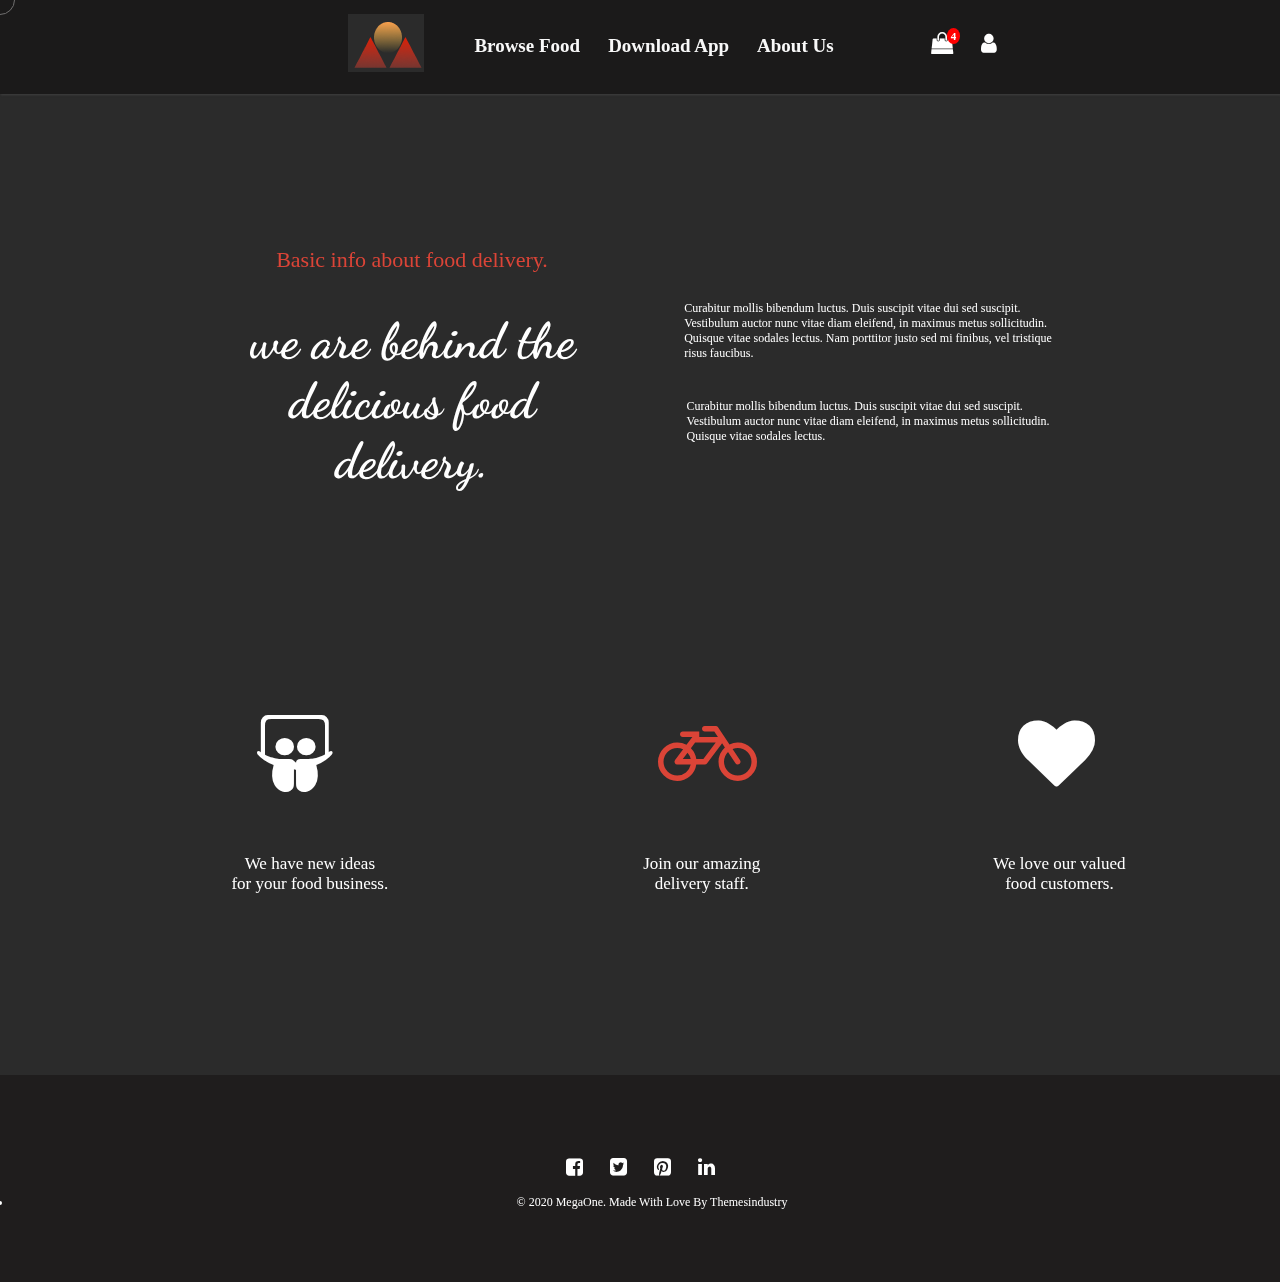
<file: about/about.html>
<!DOCTYPE html>
<html lang="en">
<head>
    <meta charset="UTF-8">
    <meta name="viewport" content="width=device-width, initial-scale=1.0, maximum-scale=2.0,minimum-scale=1.0, user-scalable=no" />
    <link rel="stylesheet" href="https://cdnjs.cloudflare.com/ajax/libs/font-awesome/4.7.0/css/font-awesome.min.css">
    <script src="https://code.jquery.com/jquery-3.3.1.min.js">
    </script>
    <link rel="stylesheet" href="../shared.css">
    <link rel="stylesheet" href="about.css">
    <title>Document</title>
</head>
<body>
    <div class="backdrop"></div>
    <div class="cursor"></div>
    <header class="logo_head">
        <button class="toggle-button">
            <span class="toggle-button__bar"></span>
            <span class="toggle-button__bar"></span>
            <span class="toggle-button__bar"></span>
        </button>
        <nav  class="navigation" style="height: 70px;">
        <div style="height:70px;">
       
<ul class="list_items">
                <li class="list_item">
                      <div>
                    <a href="../index.html">
                        <img src="../logo.png" alt="logo" class="logo_pic">
                         </a>
                       </div>
                    </li>
            <li class="list_item"><a href="../browse/browse.html">Browse Food</a></li>
            <li class="list_item"><a href="../app/app.html">Download App</a></li>
            <li class="list_item"><a href="about.html">About Us</a></li>
        
        </ul>
        <i class="fa fa-shopping-bag"></i><span class="badge rounded-circle">4</span>
        <a href="#"><i class="fa fa-user"></i></a> 
       <a href="#"></a> 
       <div class="food_dropdown">
        <button  class="food_dropbtn"></button>
           <div class="food_content">
          <a href=""><img src="../chicken.jpg" class="snow1" ><h1 class="food_info_1">Chicken</h1><p class="price_1">Rs.2000</p>
            <i class="fa fa-minus fa-m-1"></i><p class="quantity_1">1</p><i class="fa fa-plus fa-1"></i> <i class="fa fa-trash t-1"></i></a> 
        <a href=""><img src="../pizz.jpg" class="snow2"><h1 class="food_info_2">Pizza</h1><p class="price_2">Rs.2000</p>
            <i class="fa fa-minus fa-m-2"></i> <p class="quantity_2">1</p><i class="fa fa-plus fa-2"></i><i class="fa fa-trash t-2"></i></a> 
        <a href=""><img src="../spaghetti.jpg" class="snow3"><h1 class="food_info_3">Spaghetti</h1><p class="price_3">Rs.2000</p>
            <i class="fa fa-minus fa-m-3"></i><p class="quantity_3">1</p><i class="fa fa-plus fa-3"></i><i class="fa fa-trash t-3"></i></a>   
            <h1 class="price">Rs.3000</h1>
            <a href="#"><button class="check">CHECKOUT</button></a>
           </div>
           </div>
           
            
        
       </div>
      
       <div class="dropdown">
        <button class="dropbtn"><i class="fa fa-angle-down"></i></button>
        <div class="dropdown-content">
        <a href="#"><i class="fa fa-key"></i>Login</a>
        <a href="#"><i class="fa fa-registered"></i>Register</a>
        <a href="#"><i class="fa fa-user-circle"></i>Account</a>
        <a href="#"><i class="fa fa-lock"></i>Logout</a>
        </div>
   
      </nav>    
    </header>
    <nav class="mobile-nav">
        <ul class="mobile-nav__items">        
            <li class="mobile-nav__item"> <a href="../index.html"><img src="../logo.png" alt="logo" class="logo_pic"></a> </li>
            <li class="mobile-nav__item"><a href="../browse/browse.html">Browse Food</a></li>
            <li class="mobile-nav__item"><a href="../app/app.html">Download App</a></li>
            <li class="mobile-nav__item"><a href="../about/about.html">About Us</a></li>
            <li class="mobile-nav__ite">   <a href="#" style="width:3rem;"> <i class="fa fa-facebook-square"></i></a>
              <a href="#"  style="width:3rem;"> <i class="fa fa-twitter-square"></i></a>
              <a href="#"  style="width:3rem;">  <i class="fa fa-pinterest-square"></i></a>
              <a href="#"  style="width:3rem;">  <i class="fa fa-linkedin"></i></a></li>
            <li class="mobile-nav__ite"><a href="#">Email@website.com</a></li>
            <li class="mobile-nav__ite"><a href="#">+1 631 123 4567</a></li>
            <li class="mobile-nav__ite"><a href="#">
              © 2020 MegaOne. Made With Love by Themesindustry</a></li>
              <li class="mobile-nav__ite"><a href="#">_________________________________</a></li>
          </ul>
          </nav>
<main>

<div class="about_container">
    <ul class="about_lists">
        <li class="about_list">
         <p class="about_line">   Basic info about food delivery.</p>
        </li>
        <li class="about_list">
           <h1 class="about_h">we are behind the<br> delicious food <br>delivery.</h1> 
        </li>
        <li class="about_list">
            <p class="another_para">Curabitur mollis bibendum luctus. Duis suscipit vitae dui sed suscipit.<br>
               Vestibulum auctor nunc vitae diam eleifend, in maximus metus sollicitudin.<br>
                 Quisque vitae sodales lectus. Nam porttitor justo sed mi finibus, vel tristique <br>
                 risus faucibus.</p>
              </li>
              <li class="about_list">
                <p class="another_para_1">Curabitur mollis bibendum luctus. Duis suscipit vitae dui sed suscipit.<br>
                   Vestibulum auctor nunc vitae diam eleifend, in maximus metus sollicitudin.<br>
                    Quisque vitae sodales lectus.</p>
                  </li>
    </ul>
</div>
<section>
    <div>
        <ul class="new_praise">
            <i class="fa fa-slideshare"></i>
            <li class="praise">
               We have new ideas<br> for your food business.
            </li>
            <i class="fa fa-bicycle"></i>
            <li class="praise">
                Join our amazing <br>delivery staff.
            </li>
            <i class="fa fa-heart"></i>
            <li class="praise">
                We love our valued<br> food customers.
            </li>
        </ul>
    </div>
</section>
<section>
    <footer >
<ul class="icons">
            <li class="icon">
                <a href="#" style="width:3rem;"> <i class="fa fa-facebook-square"></i></a>
                <a href="#"  style="width:3rem;"> <i class="fa fa-twitter-square"></i></a>
                <a href="#"  style="width:3rem;">  <i class="fa fa-pinterest-square"></i></a>
                <a href="#"  style="width:3rem;">  <i class="fa fa-linkedin"></i></a>
            </li>
            <li class="copy__">
                © 2020 MegaOne. Made With Love By Themesindustry
            </li>
        </ul>
  
    </footer>
</section>

</main>
<script src="../app.js"></script>
    </body>
    </html>
</file>
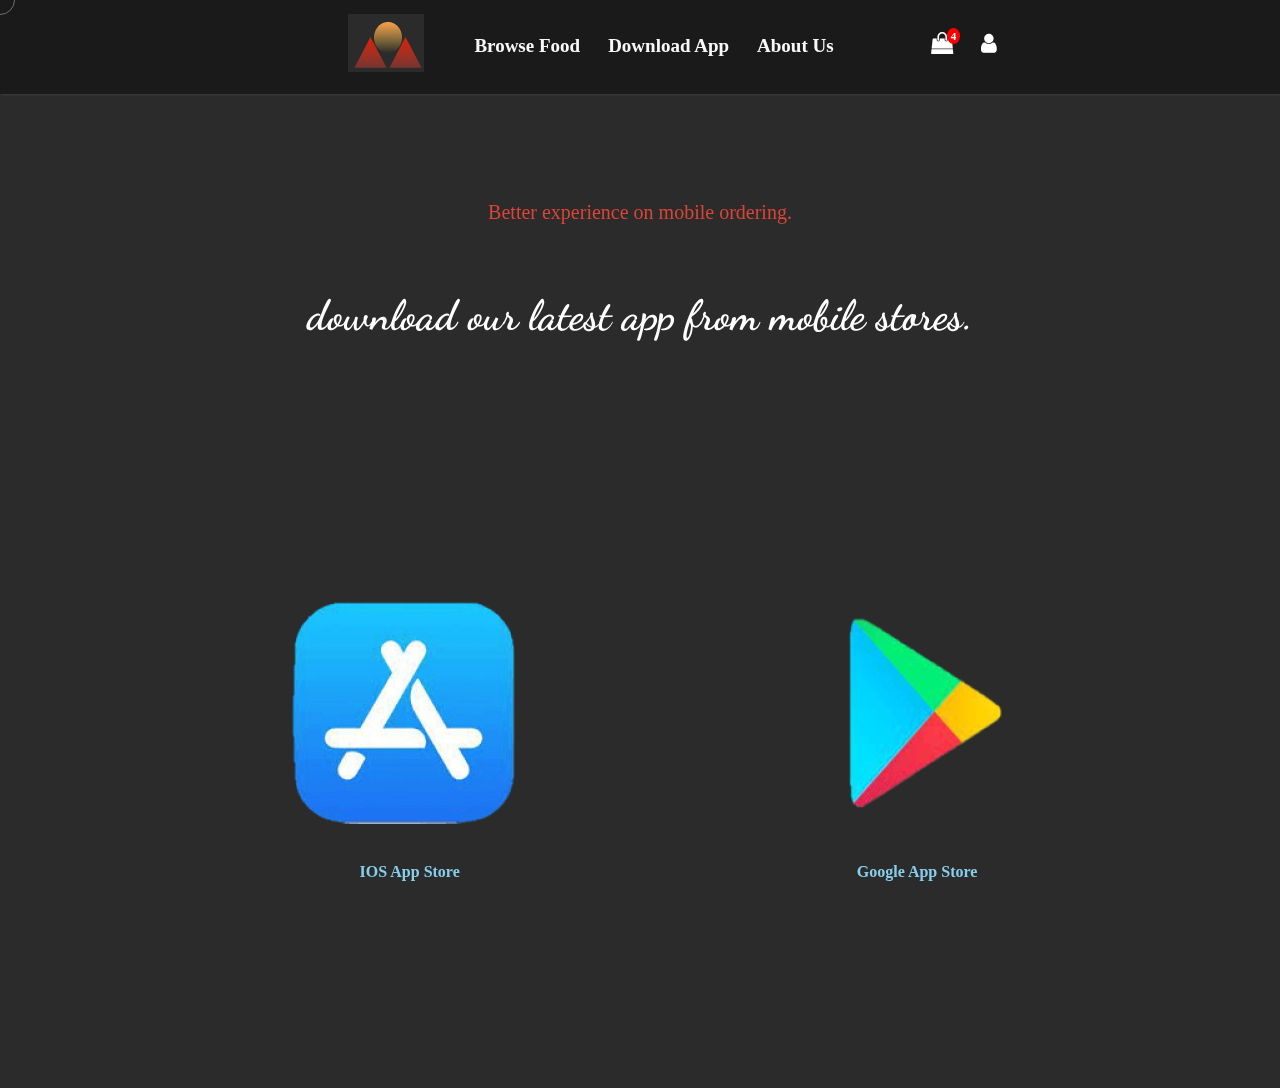
<file: app/app.html>
<!DOCTYPE html>
<html lang="en">
<head>
    <meta charset="UTF-8">
    <meta name="viewport" content="width=device-width, initial-scale=1.0, maximum-scale=2.0,minimum-scale=1.0, user-scalable=no" />
    <link rel="stylesheet" href="https://cdnjs.cloudflare.com/ajax/libs/font-awesome/4.7.0/css/font-awesome.min.css">
    <script src="https://code.jquery.com/jquery-3.3.1.min.js">
    </script>
    <link rel="stylesheet" href="../shared.css">
    <link rel="stylesheet" href="app.css">
    <title>Document</title>
</head>
<body>
    <div class="backdrop"></div>
    <div class="cursor"></div>
    <header class="logo_head">
        <button class="toggle-button">
            <span class="toggle-button__bar"></span>
            <span class="toggle-button__bar"></span>
            <span class="toggle-button__bar"></span>
        </button>
        <nav  class="navigation" style="height: 70px;">
        <div style="height:70px;">
       
<ul class="list_items">
                <li class="list_item">
                      <div>
                    <a href="../index.html">
                        <img src="../logo.png" alt="logo" class="logo_pic">
                         </a>
                       </div>
                    </li>
            <li class="list_item"><a href="../browse/browse.html">Browse Food</a></li>
            <li class="list_item"><a href="app.html">Download App</a></li>
            <li class="list_item"><a href="../about/about.html">About Us</a></li>
        
        </ul>
        <i class="fa fa-shopping-bag"></i><span class="badge rounded-circle">4</span>
        <a href="#"><i class="fa fa-user"></i></a> 
       <a href="#"></a> 
       <div class="food_dropdown">
        <button  class="food_dropbtn"></button>
           <div class="food_content">
          <a href=""><img src="../chicken.jpg" class="snow1" ><h1 class="food_info_1">Chicken</h1><p class="price_1">Rs.2000</p>
            <i class="fa fa-minus fa-m-1"></i><p class="quantity_1">1</p><i class="fa fa-plus fa-1"></i> <i class="fa fa-trash t-1"></i></a> 
        <a href=""><img src="../pizz.jpg" class="snow2"><h1 class="food_info_2">Pizza</h1><p class="price_2">Rs.2000</p>
            <i class="fa fa-minus fa-m-2"></i> <p class="quantity_2">1</p><i class="fa fa-plus fa-2"></i><i class="fa fa-trash t-2"></i></a> 
        <a href=""><img src="../spaghetti.jpg" class="snow3"><h1 class="food_info_3">Spaghetti</h1><p class="price_3">Rs.2000</p>
            <i class="fa fa-minus fa-m-3"></i><p class="quantity_3">1</p><i class="fa fa-plus fa-3"></i><i class="fa fa-trash t-3"></i></a>   
            <h1 class="price">Rs.3000</h1>
            <a href="#"><button class="check">CHECKOUT</button></a>
           </div>
           </div>
           
            
        
       </div>
      
       <div class="dropdown">
        <button class="dropbtn"><i class="fa fa-angle-down"></i></button>
        <div class="dropdown-content">
        <a href="#"><i class="fa fa-key"></i>Login</a>
        <a href="#"><i class="fa fa-registered"></i>Register</a>
        <a href="#"><i class="fa fa-user-circle"></i>Account</a>
        <a href="#"><i class="fa fa-lock"></i>Logout</a>
        </div>
   
      </nav>    
    </header>
    <nav class="mobile-nav">
        <ul class="mobile-nav__items">        
            <li class="mobile-nav__item"> <a href="../index.html"><img src="../logo.png" alt="logo" class="logo_pic"></a> </li>
            <li class="mobile-nav__item"><a href="../browse/browse.html">Browse Food</a></li>
            <li class="mobile-nav__item"><a href="../app/app.html">Download App</a></li>
            <li class="mobile-nav__item"><a href="../about/about.html">About Us</a></li>
            <li class="mobile-nav__ite">   <a href="#" style="width:3rem;"> <i class="fa fa-facebook-square"></i></a>
              <a href="#"  style="width:3rem;"> <i class="fa fa-twitter-square"></i></a>
              <a href="#"  style="width:3rem;">  <i class="fa fa-pinterest-square"></i></a>
              <a href="#"  style="width:3rem;">  <i class="fa fa-linkedin"></i></a></li>
            <li class="mobile-nav__ite"><a href="#">Email@website.com</a></li>
            <li class="mobile-nav__ite"><a href="#">+1 631 123 4567</a></li>
            <li class="mobile-nav__ite"><a href="#">
              © 2020 MegaOne. Made With Love by Themesindustry</a></li>
              <li class="mobile-nav__ite"><a href="#">_________________________________</a></li>
          </ul>
          </nav>
    <main>
   
        <div class="app_container">
            <ul class="app_infos">
                <li class="app_info">
                    <p class="app_h1">
                        Better experience on mobile ordering.

                    </p>
                </li>
              <li class="app_info">
                    <h1 class="app_h2">
                        download our latest app from mobile stores.
                    </h1>
                </li>
                        <li class="app_info revise">
                            <img src="ios.png" class="ios">                          
                              <p class="app_info_1">IOS App Store</p>
                              <img src="appstore.png" class="app">
                              <p class="app_info_2">Google App Store</p>
                        </li>
                     </ul>
        </div>

</main>
<script src="../app.js"></script>
</body>
</html>
</file>
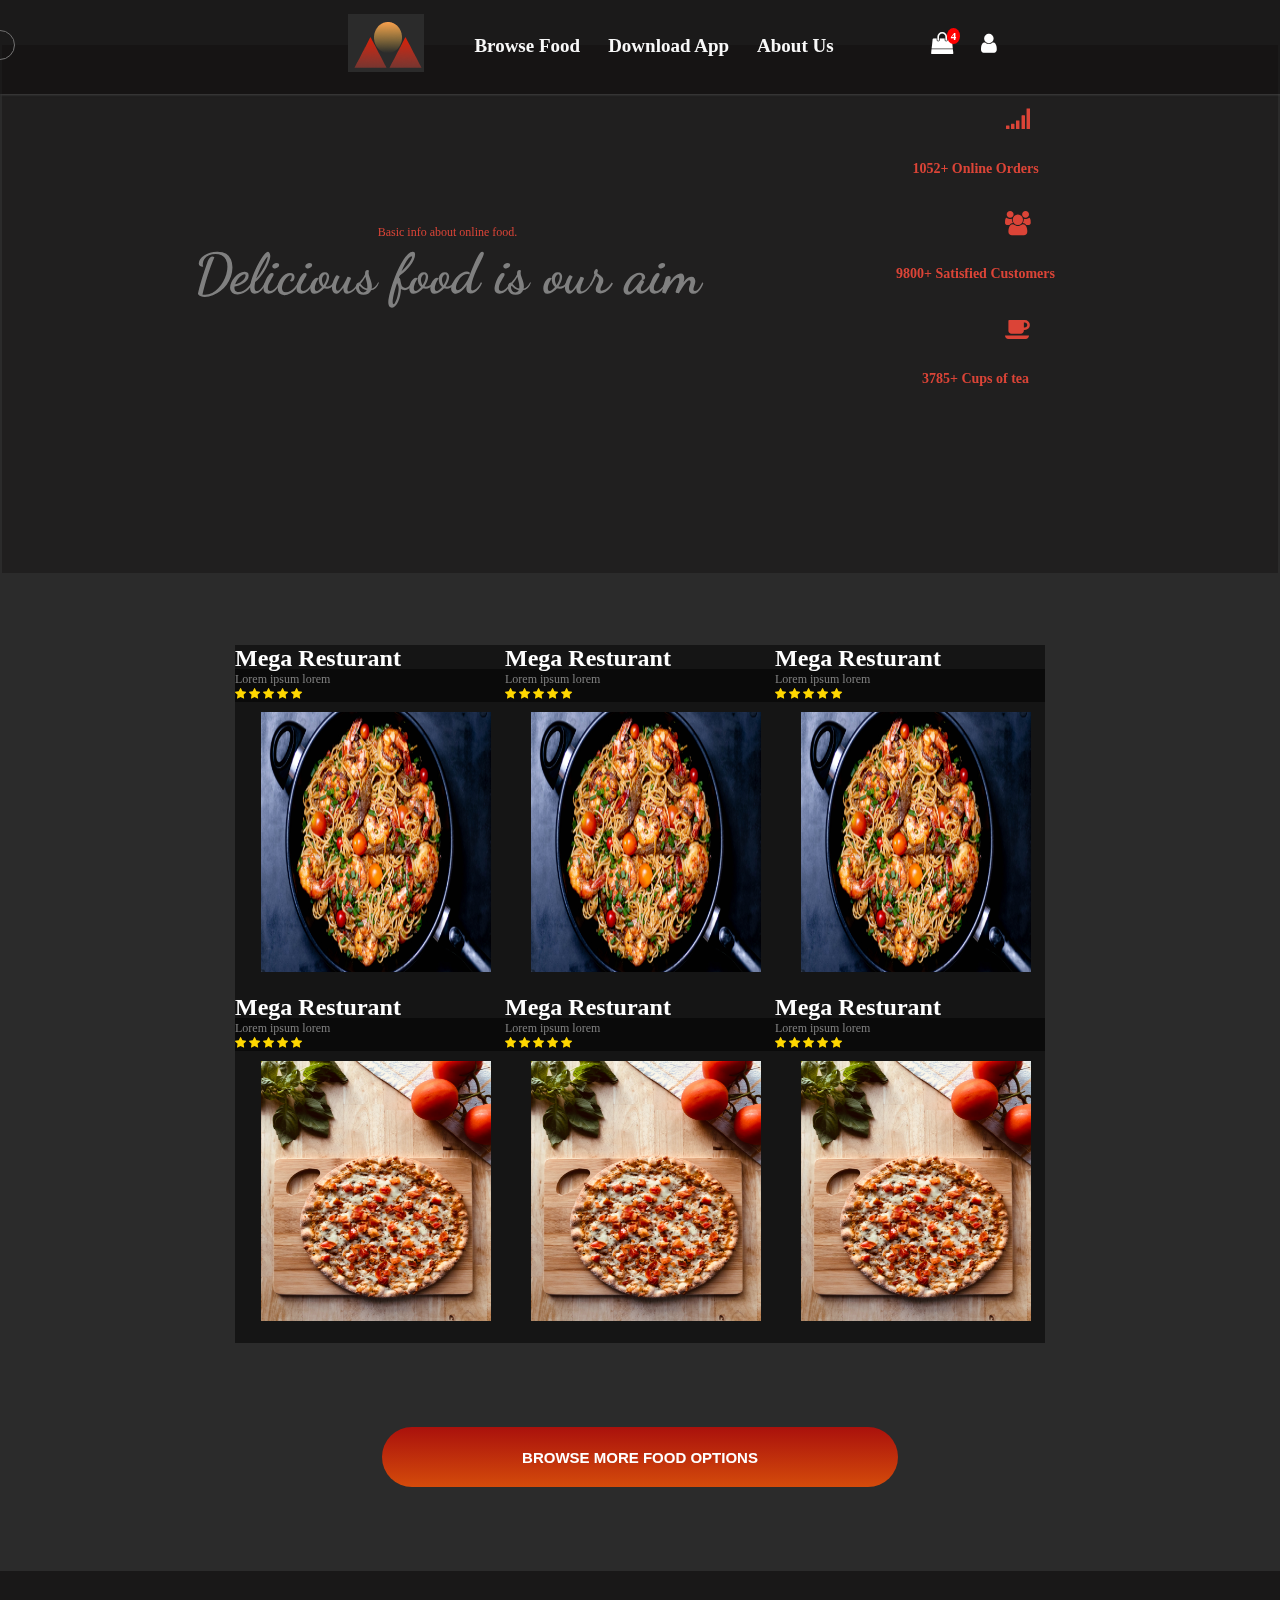
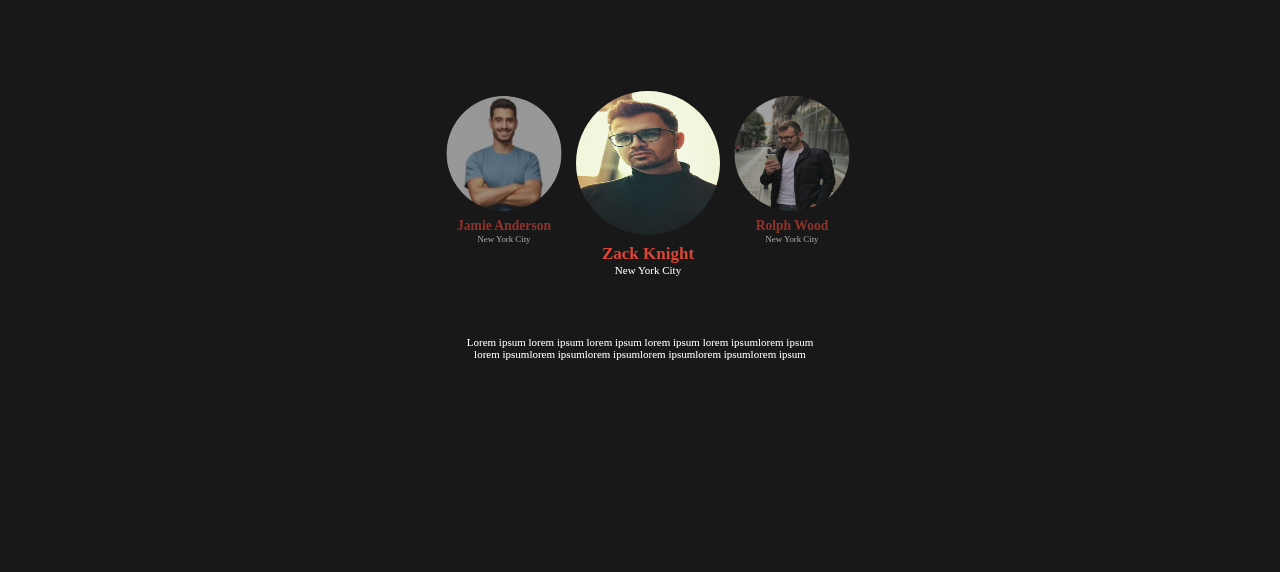
<file: browse/browse.html>
<!DOCTYPE html>
<html lang="en">
<head>
    <meta charset="UTF-8">
    <meta name="viewport" content="width=device-width, initial-scale=1.0, maximum-scale=2.0,minimum-scale=1.0, user-scalable=no" />
    <link rel="stylesheet" href="https://cdnjs.cloudflare.com/ajax/libs/font-awesome/4.7.0/css/font-awesome.min.css">
    <script src="https://code.jquery.com/jquery-3.3.1.min.js">
    </script>
    <link rel="stylesheet" href="../shared.css">
    <link rel="stylesheet" href="browse.css">
    <title>Document</title>
</head>
<body>
    <div class="backdrop"></div>
    <div class="cursor"></div>
    <header class="logo_head">
      <button class="toggle-button">
        <span class="toggle-button__bar"></span>
        <span class="toggle-button__bar"></span>
        <span class="toggle-button__bar"></span>
    </button>
        <nav class="navigation" style="height: 70px;">
        <div style="height:70px;">
       
<ul class="list_items">
                <li class="list_item">
                      <div>
                    <a href="../index.html">
                        <img src="../logo.png" alt="logo" class="logo_pic">
                         </a>
                       </div>
                    </li>
            <li class="list_item"><a href="browse.html">Browse Food</a></li>
            <li class="list_item"><a href="../app/app.html">Download App</a></li>
            <li class="list_item"><a href="../about/about.html">About Us</a></li>
        
        </ul>
        <i class="fa fa-shopping-bag"></i><span class="badge rounded-circle">4</span>
        <a href="#"><i class="fa fa-user"></i></a> 
       <a href="#"></a> 
       <div class="food_dropdown">
        <button  class="food_dropbtn"></button>
           <div class="food_content">
          <a href=""><img src="../chicken.jpg" class="snow1" ><h1 class="food_info_1">Chicken</h1><p class="price_1">Rs.2000</p>
            <i class="fa fa-minus fa-m-1"></i><p class="quantity_1">1</p><i class="fa fa-plus fa-1"></i> <i class="fa fa-trash t-1"></i></a> 
        <a href=""><img src="../pizz.jpg" class="snow2"><h1 class="food_info_2">Pizza</h1><p class="price_2">Rs.2000</p>
            <i class="fa fa-minus fa-m-2"></i> <p class="quantity_2">1</p><i class="fa fa-plus fa-2"></i><i class="fa fa-trash t-2"></i></a> 
        <a href=""><img src="../spaghetti.jpg" class="snow3"><h1 class="food_info_3">Spaghetti</h1><p class="price_3">Rs.2000</p>
            <i class="fa fa-minus fa-m-3"></i><p class="quantity_3">1</p><i class="fa fa-plus fa-3"></i><i class="fa fa-trash t-3"></i></a>   
            <h1 class="price">Rs.3000</h1>
            <a href="#"><button class="check">CHECKOUT</button></a>
           </div>
           </div>
           
            
        
       </div>
      
       <div class="dropdown">
        <button class="dropbtn"><i class="fa fa-angle-down"></i></button>
        <div class="dropdown-content">
        <a href="#"><i class="fa fa-key"></i>Login</a>
        <a href="#"><i class="fa fa-registered"></i>Register</a>
        <a href="#"><i class="fa fa-user-circle"></i>Account</a>
        <a href="#"><i class="fa fa-lock"></i>Logout</a>
        </div>
   
      </nav>    
    </header>
    <nav class="mobile-nav">
      <ul class="mobile-nav__items">        
          <li class="mobile-nav__item"> <a href="../index.html"><img src="../logo.png" alt="logo" class="logo_pic"></a> </li>
          <li class="mobile-nav__item"><a href="../browse/browse.html">Browse Food</a></li>
          <li class="mobile-nav__item"><a href="../app/app.html">Download App</a></li>
          <li class="mobile-nav__item"><a href="../about/about.html">About Us</a></li>
          <li class="mobile-nav__ite">   <a href="#" style="width:3rem;"> <i class="fa fa-facebook-square"></i></a>
            <a href="#"  style="width:3rem;"> <i class="fa fa-twitter-square"></i></a>
            <a href="#"  style="width:3rem;">  <i class="fa fa-pinterest-square"></i></a>
            <a href="#"  style="width:3rem;">  <i class="fa fa-linkedin"></i></a></li>
          <li class="mobile-nav__ite"><a href="#">Email@website.com</a></li>
          <li class="mobile-nav__ite"><a href="#">+1 631 123 4567</a></li>
          <li class="mobile-nav__ite"><a href="#">
            © 2020 MegaOne. Made With Love by Themesindustry</a></li>
            <li class="mobile-nav__ite"><a href="#">_________________________________</a></li>
        </ul>
        </nav>
    <main>
        <div class="new_sec">
        <section>
   
            <div class="info_order">
            <p class="basic_p">
              Basic info about online food.
            </p>
            <h1 class="deli__food">
  
           Delicious food is our aim </h1>
            </div>
            <ul class="items_order"> 
               
                <li class="item_order">
                  <i class="fa fa-signal"></i>
                 
                    <p class="online_">
                      1052+
                        Online Orders
                    </p>
                </li>
             
                <li  class="item_order">
                  <i class="fa fa-users"></i>
                   
                    <p class="online_">
                      9800+
                        Satisfied Customers
                    </p>
                </li>
             
                <li  class="item_order">
                  <i class="fa fa-coffee"></i>
                  
                    <p class="online_">
                      3785+
                        Cups of tea
                    </p>
                </li>
            </ul>
        </div>
        <section>
          <div class="menu">
              <ul class="menu_lists">
                  <li class="menu_list">
                      <a href="#">
                      <div class="container_menu">
                          <h1 class="menu_h">Mega Resturant</h1>
                          <p class="menu_info">Lorem ipsum lorem</p>
                          <i class="fa fa-star"></i>
                          <i class="fa fa-star"></i>
                          <i class="fa fa-star"></i>
                          <i class="fa fa-star"></i>
                          <i class="fa fa-star"></i>
                      </div>
                      <div class="fix">
                  <img src="../spaghetti.jpg" class="chick_1">
           
          </div>
      </a>
          </li>   
          <li class="menu_list">
              <a href="#">
              <div class="container_menu">
                  <h1 class="menu_h">Mega Resturant</h1>
                  <p class="menu_info">Lorem ipsum lorem</p>
                  <i class="fa fa-star"></i>
                  <i class="fa fa-star"></i>
                  <i class="fa fa-star"></i>
                  <i class="fa fa-star"></i>
                  <i class="fa fa-star"></i>
                </div>
                <div class="fix">
               <img src="../spaghetti.jpg" class="food_2">
         
          </div>
      </a>
      </li>
       
           <li class="menu_list">
              <a href="#">
              <div class="container_menu">
                  <h1 class="menu_h">Mega Resturant</h1>
                  <p class="menu_info">Lorem ipsum lorem</p>
                 
                  <i class="fa fa-star"></i>
                  <i class="fa fa-star"></i>
                  <i class="fa fa-star"></i>
                  <i class="fa fa-star"></i>
                  <i class="fa fa-star"></i>
                </div>
                <div class="fix">
               <img src="../spaghetti.jpg" class="spag_3" >
       
          </div>
      </a>
          </li>
        </ul>
        <ul class="menu_lists_2">
          <li class="menu_list_1">
              <a href="#">
                  <div class="container_menu">
                      <h1 class="menu_h">Mega Resturant</h1>
                      <p class="menu_info">Lorem ipsum lorem</p>
                      <i class="fa fa-star"></i>
                      <i class="fa fa-star"></i>
                      <i class="fa fa-star"></i>
                      <i class="fa fa-star"></i>
                      <i class="fa fa-star"></i>
                  </div>
                  <div class="fix">
               <img src="../pizz.jpg" class="foo_4">
              </div>
           </a>
      
          </li>
          <li class="menu_list_1">
              <a href="#">
                  <div class="container_menu">
                      <h1 class="menu_h">Mega Resturant</h1>
                      <p class="menu_info">Lorem ipsum lorem</p>
                      <i class="fa fa-star"></i>
                      <i class="fa fa-star"></i>
                      <i class="fa fa-star"></i>
                      <i class="fa fa-star"></i>
                      <i class="fa fa-star"></i>
                  </div>
                  <div class="fix">
               <img src="../pizz.jpg" class="chick" >
                  </div>
           </a>
          </li>
          <li class="menu_list_1">
             
                  <div class="container_menu">
                    <a href="#">
                      <h1 class="menu_h">Mega Resturant</h1>
                      <p class="menu_info">Lorem ipsum lorem</p>
                      <i class="fa fa-star"></i>
                      <i class="fa fa-star"></i>
                      <i class="fa fa-star"></i>
                      <i class="fa fa-star"></i>
                      <i class="fa fa-star"></i>
                  
                  </div>
                  <div class="fix">
               <img src="../pizz.jpg" class="chick_6" >
                  </div>
                </a>
          </li>
          </ul>
          <div class="button__"> 
            <button class="menu__">BROWSE MORE FOOD OPTIONS</button>
          </div>
       
          </div>
      </section>
      </div>
      </section> 
   <section>
     <div style="margin-top:7rem;">
      <div class="parallax">
        <div class="testimonial">
         
          <div class="card-carousel">
            <div class="my-card">
              <img src="Ellipse 2.png" class="elli" >
              <h1 class="name">Jamie Anderson</h1>
              <p class="person_info">New York City</p>
            </div>
            <div class="my-card">
              <img src="user2.jpg" class="elli"  >
              <h1 class="name">Zack Knight</h1>
              <p class="person_info">New York City</p>
            </div>
            <div class="my-card">
              <img src="user3.jpg" class="elli" >
              <h1 class="name">Rolph Wood</h1>
              <p class="person_info">New York City</p>
            </div>
            <div class="my-card">
              <img src="Frame 1 (1).png" class="elli">
              <h1 class="name">Elana Bush</h1>
              <p class="person_info">New York City</p>
            </div>
          </div>
          <p class="person_1">Lorem ipsum lorem ipsum lorem ipsum lorem ipsum lorem ipsumlorem ipsum</br>
            lorem ipsumlorem ipsumlorem ipsumlorem ipsumlorem ipsumlorem ipsum
          </p>
        </div>
        </div> 
      </div>
   </section>
    </main>
    <script src="../app.js"></script>
    <script src="browse.js"></script>
  
</body>
</html>
</file>
<file: shared.css>
@import url('https://fonts.googleapis.com/css2?family=Roboto:ital,wght@0,100;0,300;1,300&display=swap');
@import url('https://fonts.googleapis.com/css2?family=Dancing+Script:wght@700&display=swap');
*{
  box-sizing: border-box;
  margin: 0;
  padding: 0;


}
/* body{
  margin:0;
  padding:0;
  overflow-x: hidden;
  
} */
html{font-size: 75%;
height:100%;
/* overflow:hidden; */

}


 body {
 
  background-color: #2b2b2b;
  height: 100vh;
  margin:0;
  padding:0;
  overflow-x: hidden;
  width: 100%;
  /* display:grid; */
  /* grid-template-rows: 75rem; */
  /* grid-template-areas: "header"
                       "main"
                       ; */

 

}
main{
  grid-area: main;
}
._header{
  background: rgba(44, 44, 44, 0.75);
  height: 36px;
  margin: 0 auto;

  min-width: 960px;
}


.backdrop{
  background: transparent;
  position: fixed;
  top:0;
  left:0;
  display:none; /*we didnot remove display from here becoz page will not work without it*/
  opacity:0;
  width:100vw;
  height:100vh;
  z-index: 100;
  transition: opacity 0.2s linear;
  
}
.cursor{
  position:absolute;
  height:30px;
  width:30px;
  border-radius: 50%;
  background-color: none;
  pointer-events: none;
  border:1px solid white;
  transform:translate(-50%, -50%);
  mix-blend-mode: difference;
  transform-origin: 80% 80%;
  transition:transform 0.5s ease-in-out;
  z-index: 100;
  /* animation: borderAnim 4s linear infinite; */
}
/* @keyframes borderAnim{
   0%,100%{
  border-radius: 30% 30% 70% 70%/70% 70% 30% 30%;
 
  }
  25%,75%{
    border-radius: 64% 36% 72% 28%/70% 60% 30% 80%;
    }
  50%{
   border-radius: 40% 65% 75% 70%/70% 70% 30% 30%;
      }
} */
.logo_head{
    text-align: center;
    height: 94px;
    width: 100%;
    position: fixed;
    top: 0;
    left: 0;
    margin: 0;
    z-index: 100;
    background-color: rgb(12, 9, 9,0.5);
    box-shadow:1px 1px 2px rgb(63, 63, 63);
   
 
   }
.navigation{
  display:none;
}
@media(min-width:1020px){
.navigation{
  display:block;
}
}
.logo_pic{
  margin-left: 0rem;
  padding: 14px 0px;
    }

@media(min-width:1020px){
  .logo_pic{
    margin-left: -10rem; 
  }
}
.list_items{
  
  display: flex;
  align-items: center;
  justify-content: center;

  
}
.list_item{
  list-style: none;
  padding: 0px 14px;
  text-align: center;
  padding: 0px 14px;

 
}

.list_item a{
  text-decoration: none;
  color:rgb(248, 248, 248);
  font-size: 19px;
  font-weight: bolder;
  vertical-align: middle;
 



}
/* for border bottom transition Start */
.list_item a:after {
    transition: all ease-in-out .2s;
    background: none repeat scroll 0 0  #aa110c ;
    content: "";
    display: block;
    height: 2px;
    width: 0;
}
.list_item a:hover:after {
    width: 100%;
    
}

/* End */

.fa-shopping-bag{
color:white;
font-size: 22px;
position: relative;
top: -8.5rem;
left: 28rem;


}
.badge {
  left: 27.5rem;
  top: -9.4rem;
  font-size: 11px;
  width: 17px;
  height: 17px;
  font-weight: bolder;
  color: white;
  text-align: center;
  padding: 2px 4px;
  position: relative;



}
.rounded-circle {
  border-radius: 199%!important;
  background-color: red;
}
.food_dropbtn {
  background-color: transparent;
  height: 60px;
  width: 33px;
  position: relative;
  border: none;
  cursor: none;
  left: 5rem;
}

.food_dropdown{
  position: relative;
  left: 18rem;
  top: -3.6rem;
  display: inline-block;
  
}


.food_content {
      background-color: rgb(49, 48, 48);
      display: none;
      position: absolute;
      left: -7rem;
      top: 2.6rem;
      min-width: 20rem;
      height: 27.5rem;
      box-shadow: 0px 8px 16px 0px rgba(0,0,0);
    
      /* overflow-y: scroll; */
}

.food_content a {
  color: white;
  padding: 12px 16px;
  text-decoration: none;
  display: block;
  
}

.open{
  display:block !important;
  opacity:5 !important;
  transform: translateY(0) !important;
}

.snow1{
  width: 105px;
  height: 66px;
  position: absolute;
  left: 1.2rem;
  top: 2rem;
}
.snow1:hover{
  width: 130px;
  height: 90px;
}
.snow2{
  width: 105px;
  height: 66px;
  position: absolute;
  left: 1.2rem;
  top: 8rem;
}
.snow2:hover{
  width: 130px;
  height: 90px;
}
.snow3{
  width: 105px;
  height: 66px;
  position: absolute;
  left: 1.2rem;
  top: 14rem;
}
.snow3:hover{
  width: 130px;
  height: 90px;
}
.food_info_1{
  position: absolute;
  top: 2rem;
  left: 12rem;
  font-weight: bold;
  font-size: 15px;
 
}
.food_info_1:hover{
  font-size: 17px;
}
.food_info_2{
  position:absolute;
  top: 8rem;
  left: 12rem;
  font-weight: bold;
  font-size: 15px;
 
 
}
.food_info_2:hover{
  font-size: 17px;
}
.food_info_3{
  position:absolute;
  top: 14rem;
  left: 12rem;
  font-weight: bold;
  font-size: 15px;
}
.food_info_3:hover{
  font-size: 17px;
}

.price_1{
  position: absolute;
  color: grey;
  top: 4rem;
  left: 12rem;
  font-weight: bold;
font-size: 13px;

}
.price_1:hover{
  font-size: 15px;
}
.price_2{
  position:absolute; 
  color:grey;
  top: 10rem;
  left: 12rem;
font-weight: bold;
font-size: 13px;
}
.price_2:hover{
  font-size: 15px;
}
.price_3{
  position:absolute;
  color:grey;
  top: 16rem;
  left: 12rem;
font-weight: bold;
font-size: 13px;
}
.price_3:hover{
  font-size: 15px;
}
.quantity_1{
  position: absolute;
  top: 6rem;
  left: 13rem;
  border: 2px solid grey;
  width: 28px;
  border-radius: 4px;
}

.quantity_2 {
  position: absolute;
  top: 12rem;
  left: 13rem;
  border: 2px solid grey;
  width: 28px;
  border-radius: 4px;
}
  .quantity_3 {
    position: absolute;
    
    top: 18rem;
    left: 13rem;
    border: 2px solid grey;
    width: 28px;
    border-radius: 4px;
  }

.fa-m-1{

  padding: 29px 2px;
  position: relative;
  top: 2.9rem;
  left: 3.6rem;
  font-size: 11px;
}
.fa-m-2{

  padding: 29px 2px;
  position: relative;
  top: 0.5rem;
  left: 3.6rem;
  font-size: 11px;
}
.fa-m-3{

  padding: 29px 2px;
  position: relative;
  top: -1.5rem;
  left: 3.6rem;
  font-size: 11px;
}
.fa-1{
  padding: 31px 2px;
  position: relative;
  top: 2.9rem;
  left: 6rem;
  font-size: 11px;
}
.fa-2{
  padding: 31px 2px;
  position: relative;
  top: 0.3rem;
  left: 6rem;
  font-size: 11px;
}
.fa-3{
  padding: 31px 2px;
  position: relative;
  top: -1.4rem;
  left: 6rem;
  font-size: 11px;
}

.t-1{
  position: relative;
  top: 2.6rem;
  left: 7rem;
}
.t-2{
  position: relative;
  top: 0.6rem;
  left: 7rem;
}
.t-3{
  position: relative;
  top: -1.4rem;
  left: 7rem;
}
.price{

  position: absolute;
  top: 20rem;
  left: 7rem;
  color: white;
  font-size: 19px;
}


.check{
  position: absolute;
    top: 24rem;
    left: 3rem;
    height: 2.6rem;
    width: 14rem;
    border-radius: 23rem;
    font-size: 15px;
    color: white;
    background: linear-gradient( #aa110c , rgb(212, 75, 11));
    border: none;
    font-weight: bold;
}
.check:hover,
.check:active
{  background: linear-gradient( rgb(212, 75, 11) , #aa110c);

}
.fa-user{
  position: relative;
  color: white;
  font-size: 22px;
  z-index: 1;
  top: -8.5rem;
  left: 29rem;

}
.dropbtn {
  background-color: transparent;
  border: none;
  position: relative;
  top: 0rem;
  left: 10.7rem;
  height: 37px;
  cursor: none;
  }
  
  .dropdown {
    position: absolute;
    left: 84rem;
    top: 3.4rem;
    display: inline-block;
  }
  
  .dropdown-content {
      display: none;
      background-color: #2b2b2b;
      position: absolute;
      left: 10.6rem;
      top: 1.6rem;
      min-width: 15rem;
      box-shadow: 0px 8px 16px 0px rgba(0,0,0,0.2);
      z-index: 1;
 
  }
  .fa-key{
    position: absolute;
    left: 4rem;
  }
  .fa-registered{
    position: absolute;
    left: 4rem;
  }
  .fa-user-circle{
    position: absolute;
    left: 4rem;
  }
  .fa-lock{
    position: absolute;
    left: 4rem;
  }
  .dropdown-content a {
    color: white;
    padding: 12px 16px;
    text-decoration: none;
    display: block;
    border-bottom: 1px solid rgb(172, 169, 169,0.4);
  }
  
  .dropdown-content a:hover 
  {
    background:  linear-gradient( #aa110c , rgb(212, 75, 11)) ;}
  
  .dropdown:hover .dropdown-content {
    display: block;
  }
  
  .dropdown:hover .dropbtn {
    background-color: transparent;
  }
  .fa-angle-down{
    color: transparent;
    font-size: 39px;
  }
  :focus{
    outline: none;
  }

  .mobile-nav {
    display: none;
    position: fixed;
    z-index: 101;
    top: 0;
    left: 0;
    background: linear-gradient(to right, rgba(0, 0, 0, 0.7) 0 100%) ,url('flakes.jpg');
    background-position: center;
    width: 100%;
    height: 100vh;

  }


  
  .mobile-nav__items {
    width: 90%;
    height: 100%;
    list-style: none;
    margin: 0% auto;
    padding: 0;
    display: flex;
    flex-direction: column;
    justify-content: center ;
    align-items: center;
  }

  
  .mobile-nav__item {
    margin: 1.1rem 0;
  }
  .mobile-nav__ite{
    margin: 1rem 0;
    text-align: center;
  }
  
  .mobile-nav__item a {
    font-size: 24px;
    color: white;
    text-decoration: none;
    font-weight: bold;
  }
  .mobile-nav__ite a{
    font-size: 14px;
    color: white;
    text-decoration: none;
   
  }
.toggle-button {
position: absolute;
top: 20px;
left:44px;
width: 3rem;
background: transparent;
border: none;
cursor: pointer;
padding-top: 0;
padding-bottom: 0;
vertical-align: middle;

}
@media(min-width:40rem){
.toggle-button {
position: absolute;
top: 20px;
  width: 3rem;
  background: transparent;
  border: none;
  cursor: pointer;
  padding-top: 0;
  padding-bottom: 0;
  vertical-align: middle;
  /* margin-right: 150px; */
}
}


.toggle-button:focus {
outline: none;
}

.toggle-button__bar {
width: 100%;
height: 0.2rem;
background: white;
display: block;
margin: 0.6rem 0;

}

@media(min-width:1020px){
.toggle-button__bar{
  display:none;
}
}

.open{
  display: block !important;
  /* we are overwriting the display none to block by using*/
  opacity:1 !important;
  transform: translateY(0) !important;
}
  footer { margin: 0 0 -50px 0;}
</file>
<file: about/about.css>
.about_list{
    display: flex;
    position: relative;
    top: 13rem;
    left: 0rem;
    /* text-align: center; */
    padding: 19px 0px;
    justify-content: center;
}
@media(min-width:1020px){
  .about_list{
    left: -19rem;
    top: 19rem;
  }
}
.about_line{
    color:#DB4437;
    font-size: 22px;
}
@media(min-width:1020px){
  .about_line{
    
  }
}
.about_h{
    text-align: center;
    font-family: 'Dancing Script', cursive;
    color: white;
    font-size: 50px;
    /* text-align: center; */
}
@media(min-width:1020px){
  .about_h{
    
  }
}


.another_para{
    position: relative;
    left: 0rem;
    top: 2rem;
    color:white;
    text-align: center;
}
@media(min-width:1020px){
  .another_para{
    left: 38rem;
    top: -19rem;
    text-align: start;
  }
}
.another_para_1{
    position: relative;
    left: 0rem;
    top: 1rem;
    color:white;
    text-align: center;
}
@media(min-width:1020px){
  .another_para_1{
    left: 38rem;
    top: -19rem;
    text-align: start;
  }
}
.new_praise{
    display:block;
    position: relative;
    top: 31rem;
}
@media(min-width:1020px){
  .new_praise{
    display:flex;
    justify-content: center;
  }
}

.praise{
    list-style: none;
    padding: 43px 78px;
    color: white;
    font-size: 17px;
    text-align: center;
}
@media(min-width:1020px){
  .praise{
    padding: 19px 78px;
  }
}
.fa-slideshare{
    color: white;
    position: relative;
    font-size: 77px;
    top: -1rem;
    left: 0rem; 
    display: flex;
    justify-content: center
   
    

}
@media(min-width:1020px){
  .fa-slideshare{
    left: 15rem;
    top: -10rem;
  }
}
.fa-slideshare:hover,
.fa-slideshare:active{
    color:#DB4437;
    animation: popup 4s linear infinite;
}
@keyframes popup {
    0%{
      transform: scale(1);
    }
    50%{
      transform: scale(1.4);
    }
    60%{
      transform: scale(1.1);
    }
    70%{
      transform: scale(1.2);
    }
    80%{
      transform: scale(1);
    }
    90%{
      transform: scale(1.1);
    }
    100%{
      transform: scale(1);
    }
  }
.fa-bicycle{
    color: #DB4437;
    position: relative;
    font-size: 77px;
    top: 1rem;
    left: 0rem;
    display: flex;
    justify-content: center;
    animation: popup 4s linear infinite;
}
@media(min-width:1020px){
  .fa-bicycle{
    left: 16rem;
    top: -10rem;
  }
}
@keyframes popup {
    0%{
      transform: scale(1);
    }
    50%{
      transform: scale(1.4);
    }
    60%{
      transform: scale(1.1);
    }
    70%{
      transform: scale(1.2);
    }
    80%{
      transform: scale(1);
    }
    90%{
      transform: scale(1.1);
    }
    100%{
      transform: scale(1);
    }
  }
  



.fa-heart{
    color: white;
    position: relative;
    font-size: 77px;
    top: 1rem;
    left: 0rem; 
    display: flex;
    justify-content: center
    
}
@media(min-width:1020px){
  .fa-heart{
    left: 15rem;
    top: -10rem;
  }
}
.fa-heart:hover,
.fa-heart:active{
    color:#DB4437;
    animation: popup 4s linear infinite;
}
@keyframes popup {
    0%{
      transform: scale(1);
    }
    50%{
      transform: scale(1.4);
    }
    60%{
      transform: scale(1.1);
    }
    70%{
      transform: scale(1.2);
    }
    80%{
      transform: scale(1);
    }
    90%{
      transform: scale(1.1);
    }
    100%{
      transform: scale(1);
    }
  }
  footer{
   
     
  }

.icons{
    background-color:rgb(19, 15, 15,0.5);
    position: relative;
    top: 44.5rem;
    text-align: center;

}
.icon{
    height: 16rem;
    padding:70px;
   
}
 
 .fa-facebook-square{
     color: white;
     font-size: 20px;
     padding: 12px 12px
 }
 
 .fa-facebook-square:hover,
 .fa-facebook-square:active{
    background-color:#DB4437;
    border-radius: 2rem;
    height: 48px;
    width: 48px;
   
 }
 .fa-twitter-square{
     color: white;
     font-size: 20px;
     padding: 12px 12px
 }
 .fa-twitter-square:hover,
 .fa-twitter-square:active{
    background-color:#DB4437;
    border-radius: 2rem;
    height: 48px;
    width: 48px;
  
 }
 .fa-pinterest-square{
     color: white;
     font-size: 20px;
     padding: 12px 12px
 }
 .fa-pinterest-square:hover,
 .fa-pinterest-square:active{
    background-color:#DB4437;
    border-radius: 2rem;
    height: 48px;
    width: 48px;
    
 }
 .fa-linkedin{
     color: white;
     font-size: 20px;
     padding: 12px 12px
 }
 .fa-linkedin:hover,
 .fa-linkedin:active{
    background-color:#DB4437;
    border-radius: 2rem;
    height: 48px;
    width: 48px;
   
 }

.copy__{
    color:white;
    position: relative;
    left: 1rem;
    top: -6rem;
}
</file>
<file: app/app.css>
.app_container{
    /* margin-top: 22rem; */
    height:100vh;
}
.app_infos{
    display: flex;
    text-align: center;
    flex-direction: column;
}

.app_info{
    list-style: none;
    color:white;
    padding: 33px 0px;
    position: relative;
    top: 14rem;
}

.app_h1{
    font-size: 20px;
    color: #DB4437;
}

.app_h2{
    font-size: 42px;
    font-family: 'Dancing Script', cursive;
}
.revise{
    display: block;
    margin-top: 0rem;
   
}
@media(min-width:1020px){
    .revise{
        display: flex;
        justify-content: center; 
        margin-top: 8rem;
    }
}
.ios{
    margin-left: 0rem;    
    position: relative;
   top: 8rem  
}
@media(min-width:1020px){
    .ios{
        margin-left: 15rem; 
    }
}
.app{
margin-left: 0rem;    
 position: relative;
top: 20rem  
}
@media(min-width:1020px){
    .app{
        margin-left: 15rem; 
        top: 8rem  
    }
}
.app_info_1{
    position: relative;
    top: 14rem;
    left: 0rem;
    font-size: 16px;
    font-weight: bold;
    text-align: center;
    color: skyblue;
}
@media(min-width:1020px){
    .app_info_1{
        top: 30rem;
        left: -13rem;
    }
}

.app_info_1:hover,
.app_info_1:active{
    color:white;
}
.app_info_2{
    position: relative;
    top: 23rem;
    left: 0rem;
    font-size: 16px;
    font-weight: bold;
    text-align: center;
    color: skyblue;
}
@media(min-width:1020px){
    .app_info_2{
    top: 30rem;
    left: -16rem;
    }
}


.app_info_2:hover,
.app_info_2:active{
    color:white;
}
</file>
<file: browse/browse.css>
.new_sec{
   background-color: rgb(22, 20, 20,0.5);
   display: block;
   margin: 45px 2px;
   text-align: center;
   /* border: 2px solid; */
   padding: 0px;
   height: 38rem;

  }
  @media(min-width:1020px){
    .new_sec{
      padding: 0px 54px 57px 581px;
      display: flex;
      justify-content: center;
      height: 44rem;
    }
  }
.info_order{
   color: grey;
   position: relative;
   left: 0rem;
   top: 11rem;
   justify-content: center;
}
@media(min-width:1020px){
  .info_order{
    left: -38rem;
    top: 15rem;
  }
}
.basic_p{
   color: #DB4437;
}
 .deli__food{
   font-size: 56px;
    font-family: 'Dancing Script', cursive;
 }

 .items_order{
   display:flex;
   justify-content: center;
   position: relative;
   /* display: inline-block; */
   justify-content: center;
   text-align: center;
   /* padding: 2px 51px; */
   color: #DB4437;
   top: -3rem;
   left: 0rem;

 }
 @media(min-width:1020px){
  .items_order{
    display:block;
    left: 6rem;
    top:-18rem;
  }
}
 .item_order{

   list-style: none;
   position: relative;
   top: 16rem;
   left: 0rem;
   font-size: 14px;
   font-weight: bold;
   /* display: inline-block; */
   /* justify-content: center; */
   /* text-align: center; */
   /* vertical-align: middle; */
   padding: 32px;
 }
 @media(min-width:1020){
  .items_order{
    top: 5rem;
    left: -2rem;
  }
}

 .number_of_orders{
   display: flex;
   justify-content: center;
 }

 .fa-signal{
   color: #DB4437;
   font-size: 2rem;
   position: relative;
   top: -2.5rem;
   left:-0.5rem;
 
  
 }
 @media(min-width:1020px){
   .fa-signal{
    left: 3.5rem;
   }
 }
 .fa-signal:hover,
 .fa-signal:active{
   transform:  scale(1.2);
 }
 
 
 .fa-users{
   color: #DB4437;
   font-size: 2rem;
   position: relative;
   top: -2.5rem;
   left: 0.1rem;
 }
 @media(min-width:1020px){
  .fa-users{
   left: 3.5rem;
  }
}
 .fa-users:hover,
 .fa-users:active{
   transform:  scale(1.2);
 }
 
 
 .fa-coffee{
   color: #DB4437;
   font-size: 2rem;
   position: relative;
   top: -2.5rem;
   left: 0.5rem;
 }
 @media(min-width:1020px){
  .fa-coffee{
   left: 3.5rem;
  }
}
 .fa-coffee:hover,
 .fa-coffee:active{
   transform:  scale(1.2);
 }
 
 
 .menu_lists{
   display:block;
    list-style: none;
    position: relative;
    top: -2rem;
 }
 @media(min-width:1020px){
   .menu_lists{
    display:flex;
    justify-content: center;
   }
 }
 .fix{
display: flex;
justify-content: center;
 }
 @media(min-width:1020px){
   .fix{
display: block;
   }
 }
 .menu_list{
   text-align: center;
  list-style: none;
  background-color:  rgba(0, 0, 0, 0.5);
}
@media(min-width:1020px){
  .menu_list{
    text-align: justify;
  }
}
.menu_lists_2{
   display:block;
   /* margin-top: 7rem; */
  
}
@media(min-width:1020px){
  .menu_lists_2{
    display:flex;
    justify-content: center;
  }
}
.menu_list_1{
  /* display:flex;
  justify-content: center; */
   list-style: none;
   background-color:  rgba(0, 0, 0, 0.5);
}
@media(min-width:1020px){
  .menu_list_1{
/* display:block; */
  }
}

.menu{
   margin-top:10rem;
}
.container_menu{
  text-align: center;
   text-decoration: none;
   position: relative;
   top: 0rem;
   /* background-color: rgba(0, 0, 0, 0.5); */

}
@media(min-width:1020px){
  .container_menu{
    top:-2rem;
    text-align: inherit;
    background-color: rgba(0, 0, 0, 0.5);
  }
}

.chick_1{
  width: 270px;
  height: 264px; 
}
@media(min-width:1020px){
  .chick_1{
      width: 270px;
    height: 264px;   
     position: relative;
    top: -1.3rem;
    left: 0.5rem;     
    padding: 2px 20px;
  }
}
.food_2{
  width: 270px;
  height: 264px; 
}
@media(min-width:1020px){
  .food_2{
      position: relative;
  top: -1.3rem;
  left: 0.5rem;    
    width: 270px;
    height: 264px;  
    padding: 2px 20px;  
  
  }
}
.spag_3{
  width: 270px;
  height: 264px; 
}
@media(min-width:1020px){
  .spag_3{
      position: relative;
  top: -1.3rem;
  left: 0.5rem;    
    width: 270px;
    height: 264px;  
    padding: 2px 20px;  
  
  }
}
.foo_4{
  width: 270px;
  height: 264px;
  position: relative;
  top: 0rem;
  left: 0rem;    
   padding:0px;
}
@media(min-width:1020px){
  .foo_4{
      position: relative;
  top: -1.3rem;
  left: 0.5rem;    
    width: 270px;
    height: 264px;  
    padding: 2px 20px;  
  
  }
}
.chick{
  width: 270px;
  height: 264px;
  position: relative;
  top: 0rem;
  left: 0rem;   
   padding: 0px;
}
@media(min-width:1020px){
  .chick{
    width: 270px;
    height: 264px; 
    position: relative;
    top: -1.3rem;
    left: 0.5rem;   
    padding: 2px 20px;
  }
}
.chick_6{
  width: 270px;
  height: 264px;
  position: relative;
  top: 0rem;
  left: 0rem;    
  padding: 0px;

}
@media(min-width:1020px){
  .chick_6{
    width: 270px;
    height: 264px; 
    position: relative;
    top: -1.3rem;
    left: 0.5rem;       
    padding: 2px 20px;
  }
}
.menu_h {
   text-decoration: none;
   color:white;
  
 }
a{
   text-decoration: none;
  
  
 }
 :focus {
   outline: none;}

 .menu_info{
 
   color:grey;
   text-decoration: none;
   
 }
 .fa-star{
   
   color: gold;
 }
  
 .menu__{
   background: linear-gradient( #aa110c , rgb(212, 75, 11));
   border: none;
   /* border: 1px solid grey; */
   border-radius: 6rem;
   width: 26rem;
   height: 5rem;
   color: white;
   font-weight: bold;
   font-size: 13px;
 }
 @media(min-width:1020px)
 {.menu__{
  width: 43rem;
  font-size: 15px;
 }}
 .menu__:hover,
 .menu__:active{
   background:  linear-gradient(  rgb(212, 75, 11) , #aa110c);
 }  
 .button__{
   margin-top: 7rem;
   display: flex;
   justify-content: center
 }

 .parallax {
   /* The image used */
   background-image: url("../flakes.jpg");
 
   /* Set a specific height */
   min-height: 500px; 
 
   /* Create the parallax scrolling effect */
   background-attachment: fixed;
   background-position: center;
   background-repeat: no-repeat;
   background-size: cover;
 }
 .testimonial{
   height:601px;
   background-color:rgb(7, 6, 6,0.5);
   font-size:36px
 }
 .card-carousel {
   display: flex;
   align-items: center;
   justify-content: center;
   position: relative;
   left:80px;
 }
 .elli{
  height: 114px;
  width: 111px;
  border-radius: 77px;
  position: relative;
  left: -1rem;
 
 }
 @media(min-width:1020px){
   .elli{
    height: 144px;
    width: 144px;
    border-radius: 77px;
    left:0;
   }
 }
 .name{
   font-size: 17px;
   text-align: center;
   color: #DB4437;
 }
 .person_info{
   font-size: 11px;
   color: white;
   text-align: center;
 }
 
 
 .card-carousel .my-card {
   height: 12rem;
   width: 12rem;
   position: relative;
   top: 10rem;
   border-radius: 394px;
   z-index: 1;
   -webkit-transform: scale(0.6) translateY(-2rem);
   transform: scale(0.6) translateY(-2rem);
   opacity: 0;
   cursor: pointer;
   pointer-events: none;
   /* background: #2e5266;
   background: linear-gradient(to top, #2e5266, #6e8898); */
   transition: 1s;
 }
 
 .card-carousel .my-card:after {
   content: '';
   /* position: absolute; */
   height: 2px;
   width: 100%;
   border-radius: 100%;
   background-color: rgba(0,0,0,0.3);
   bottom: -5rem;
   -webkit-filter: blur(4px);
   filter: blur(4px);
 }
 
 .card-carousel .my-card.active {
   z-index: 3;
   -webkit-transform: scale(1) translateY(0) translateX(0);
   transform: scale(1) translateY(0) translateX(0);
   opacity: 1;
   pointer-events: auto;
   transition: 1s;
 }
 
 .card-carousel .my-card.prev, .card-carousel .my-card.next {
   z-index: 2;
   -webkit-transform: scale(0.8) translateY(-1rem) translateX(0);
   transform: scale(0.8) translateY(-1rem) translateX(0);
   opacity: 0.6;
   pointer-events: auto;
   transition: 1s;
 }
 .card-carousel .my-card:nth-child(0):before {
   /* content: '0'; */
   position: absolute;
   top: 50%;
   left: 50%;
   -webkit-transform: translateX(-50%) translateY(-50%);
   transform: translateX(-50%) translateY(-50%);
   font-size: 3rem;
   font-weight: 300;
   color: #fff;
 }
 
 .card-carousel .my-card:nth-child(1):before {
   /* content: '1'; */
   position: absolute;
   top: 50%;
   left: 50%;
   -webkit-transform: translateX(-50%) translateY(-50%);
   transform: translateX(-50%) translateY(-50%);
   font-size: 3rem;
   font-weight: 300;
   color: #fff;
 }
 
 .card-carousel .my-card:nth-child(2):before {
   /* content: '2'; */
   position: absolute;
   top: 50%;
   left: 50%;
   -webkit-transform: translateX(-50%) translateY(-50%);
   transform: translateX(-50%) translateY(-50%);
   font-size: 3rem;
   font-weight: 300;
   color: #fff;
 }
 
 .card-carousel .my-card:nth-child(3):before {
   /* content: '3'; */
   position: absolute;
   top: 50%;
   left: 50%;
   -webkit-transform: translateX(-50%) translateY(-50%);
   transform: translateX(-50%) translateY(-50%);
   font-size: 3rem;
   font-weight: 300;
   color: #fff;
 }
 
 .card-carousel .my-card:nth-child(4):before {
   /* content: '4'; */
   position: absolute;
   top: 50%;
   left: 50%;
   -webkit-transform: translateX(-50%) translateY(-50%);
   transform: translateX(-50%) translateY(-50%);
   font-size: 3rem;
   font-weight: 300;
   color: #fff;
 }
 .person_1{
  font-size: 11px;
  text-align: center;
  color: white;
  position: relative;
  top: 24rem;
 padding:0;
   
 
 }
 @media(min-width:1020px){
   .person_1{
    font-size: 11px;
    text-align: center;
    padding:209px;
    top: 1rem;
   }
 }
</file>
